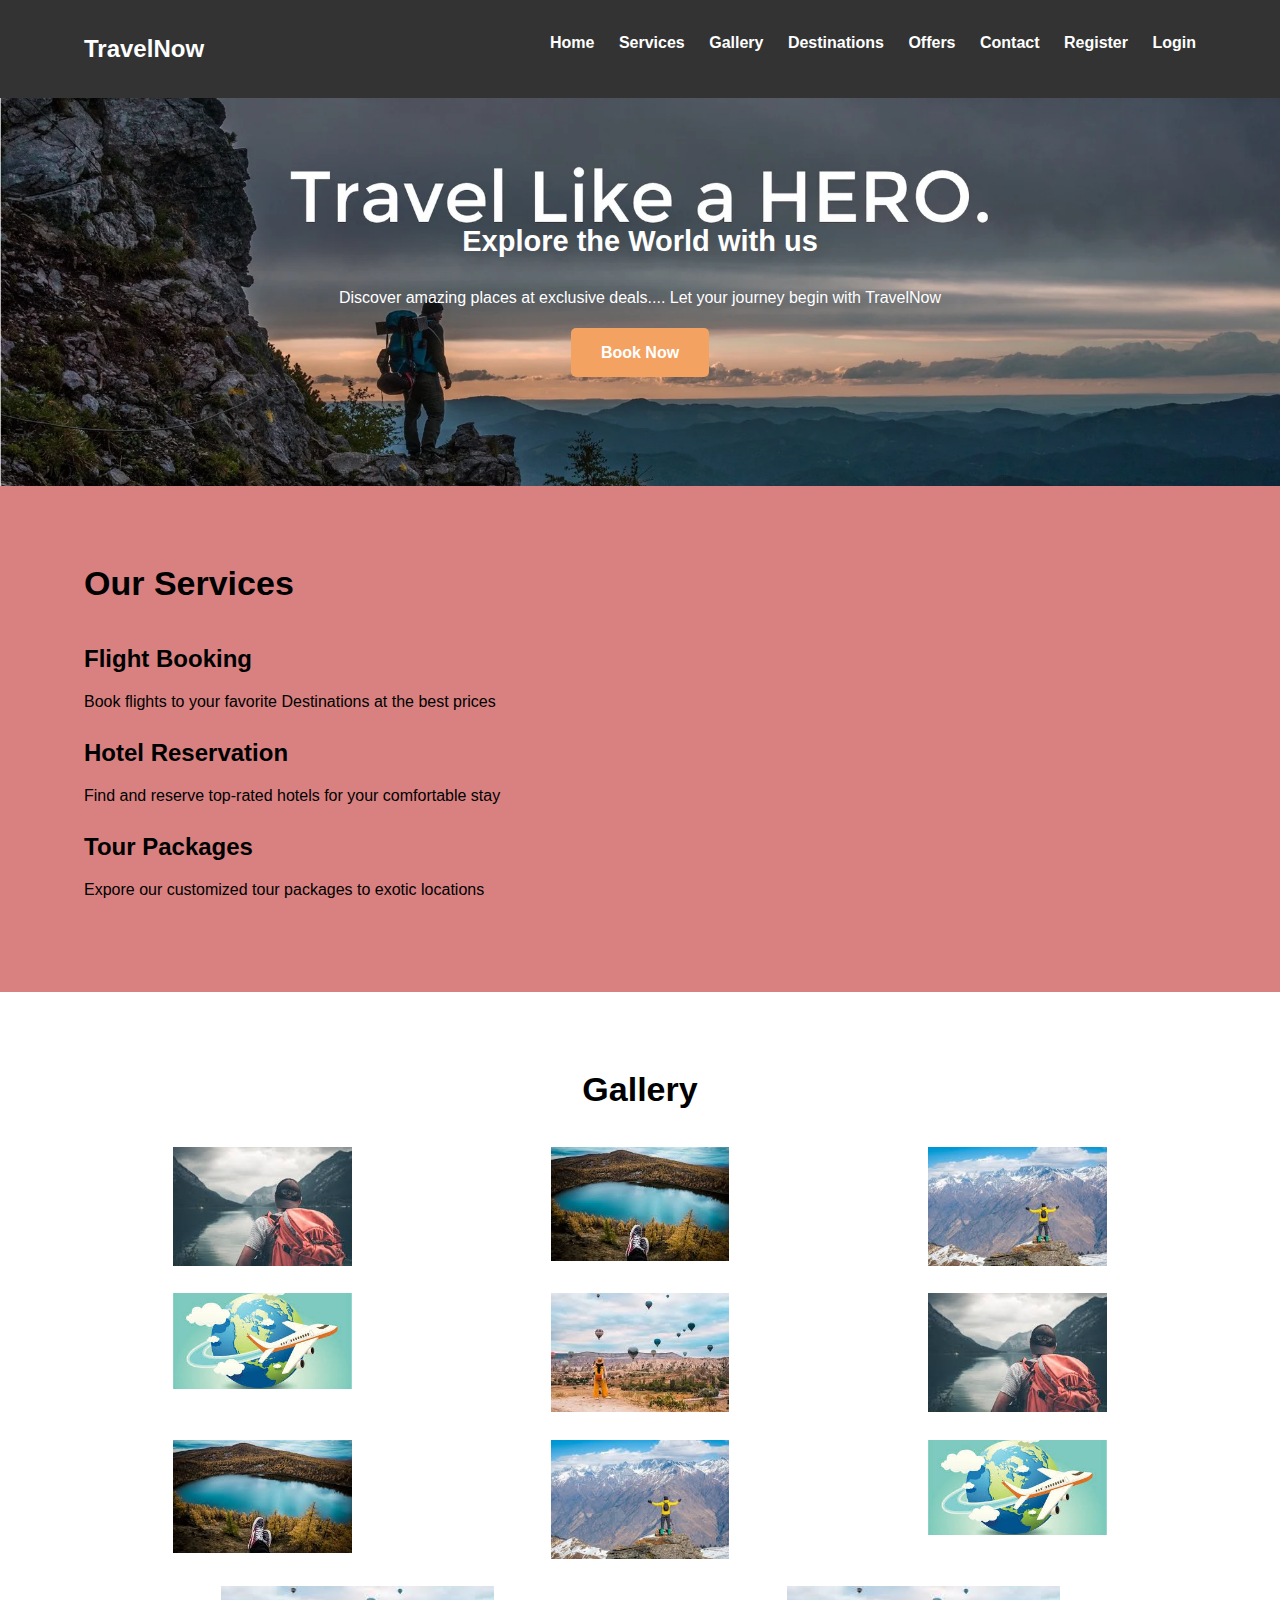
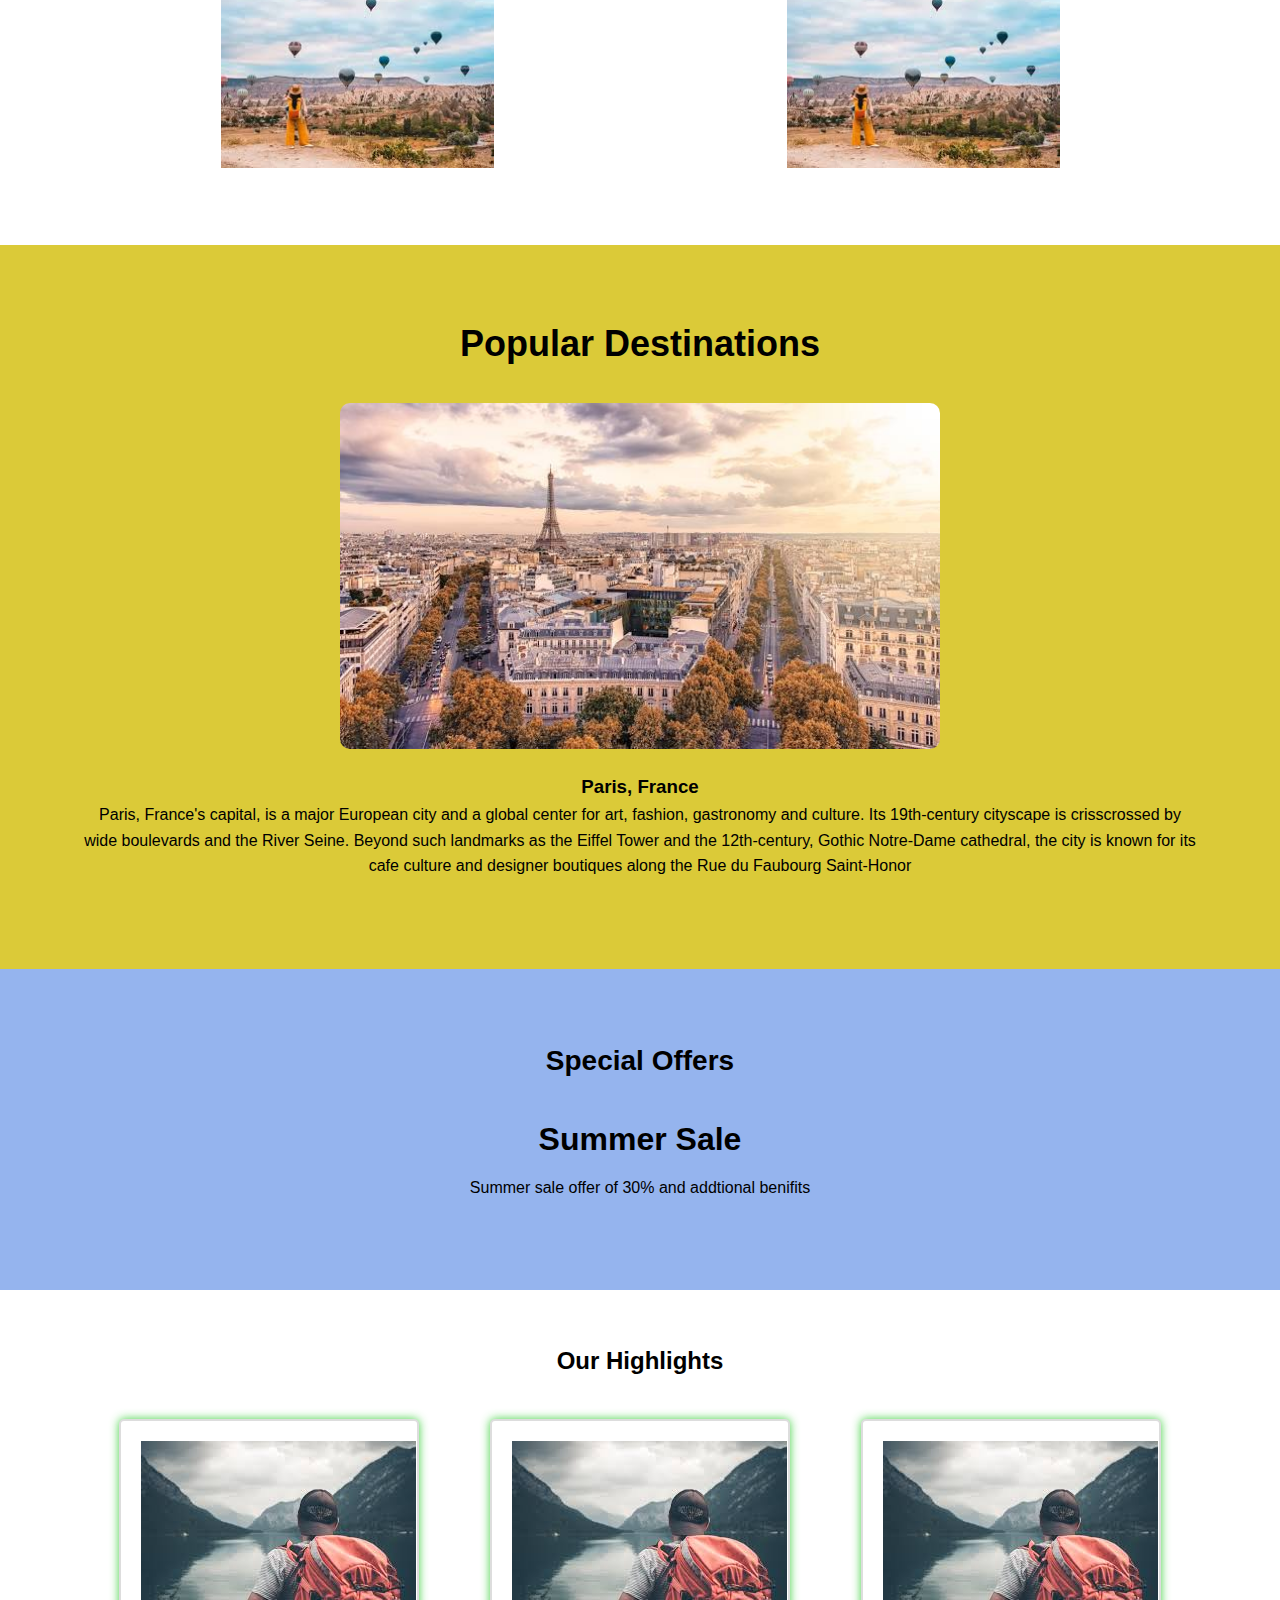
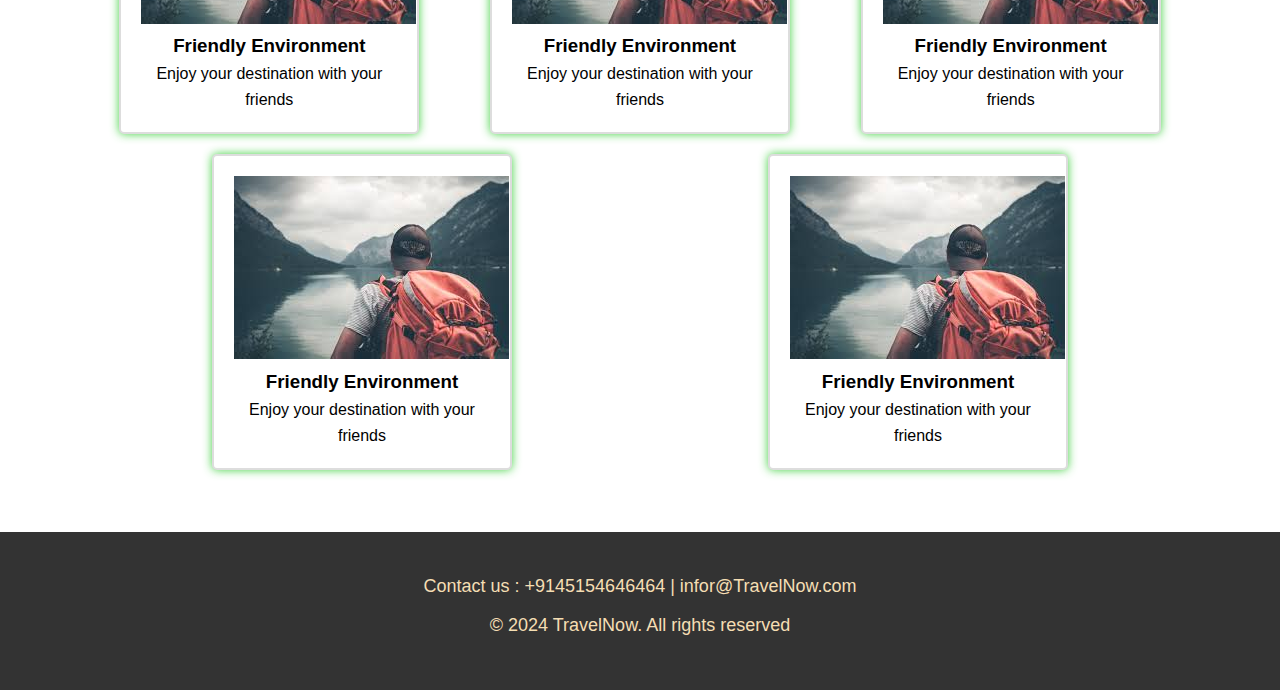
<file: index.html>
<!DOCTYPE html>
<html>

<head>
    <meta name="viewport" content="width=device-width, initial-scale = 1.0">
    <title>TravelNow - Explore the World</title>
    <link rel="stylesheet" href="styles/styles.css">
</head>

<body>
    <header>
        <div class="container">
            <a href="#" class="logo">TravelNow</a>
            <nav>
                <ul class="nav-links">
                    <li><a href="#">Home</a></li>
                    <li><a href="#services">Services</a></li>
                    <li><a href="#gallery">Gallery</a></li>
                    <li><a href="#destinations">Destinations</a></li>
                    <li><a href="#offers">Offers</a></li>
                    <li><a href="#contact">Contact</a></li>
                    <li><a href="register.html">Register</a></li>
                    <li><a href="login.html">Login</a></li>
                </ul>
            </nav>
        </div>
    </header>

    <section class="hero">
        <div class="container">
            <h2>Explore the World with us</h2>
            <p>Discover amazing places at exclusive deals.... Let your journey begin with TravelNow</p>
            <a href="#" class="cta-button">Book Now</a>
        </div>
    </section>

    <!-- services section -->
    <section id="services" class="services">
        <div class="container">
            <h2>Our Services</h2>
            <div class="service-card">
                <h3>Flight Booking</h3>
                <p>Book flights to your favorite Destinations at the best prices</p>
            </div>

            <div class="service-card">
                <h3>Hotel Reservation</h3>
                <p>Find and reserve top-rated hotels for your comfortable stay</p>
            </div>

            <div class="service-card">
                <h3>Tour Packages</h3>
                <p>Expore our customized tour packages to exotic locations</p>
            </div>
        </div>
    </section>

    <!-- gallery section -->
    <section id="gallery" class="gallery">
        <div class="container">
            <h2>Gallery</h2>
            <div class="gallery-grid">
                <div class="gallery-item"><img src="./images/1.jpg"></div>
                <div class="gallery-item"><img src="./images/2.jpg"></div>
                <div class="gallery-item"><img src="./images/3.jpg"></div>
                <div class="gallery-item"><img src="./images/4.jpg"></div>
                <div class="gallery-item"><img src="./images/5.jpg"></div>
                <div class="gallery-item"><img src="./images/1.jpg"></div>
                <div class="gallery-item"><img src="./images/2.jpg"></div>
                <div class="gallery-item"><img src="./images/3.jpg"></div>
                <div class="gallery-item"><img src="./images/4.jpg"></div>
                <div class="gallery-item"><img src="./images/5.jpg"></div>
                <div class="gallery-item"><img src="./images/5.jpg"></div>
            </div>
        </div>
    </section>

    <!-- destination section -->

    <section id="destinations" class="destinations">
        <div class="container">
            <h2>Popular Destinations</h2>
            <div class="destination">
                <img src="./images/destinations/paris.jpg">
                <h3>Paris, France</h3>
                <p>Paris, France's capital, is a major European city and a global center for art, fashion, gastronomy
                    and culture. Its 19th-century cityscape is crisscrossed by wide boulevards and the River Seine.
                    Beyond such landmarks as the Eiffel Tower and the 12th-century, Gothic Notre-Dame cathedral, the
                    city is known for its cafe culture and designer boutiques along the Rue du Faubourg Saint-Honor</p>
            </div>
        </div>
    </section>

    <!-- offers sections -->
    <section id="offers" class="offers">
        <div class="container">
            <h2>Special Offers</h2>
            <div class="offer">
                <h3>Summer Sale</h3>
                <p>Summer sale offer of 30% and addtional benifits</p>
            </div>
        </div>
    </section>

    <!-- highlight sections -->

    <section class="highlights">
        <div class="container">
            <h2>Our Highlights</h2>
            <div class="highlight-cards">
                <div class="card">
                    <img src="./images/1.jpg" alt="highlight image">
                    <h3>Friendly Environment</h3>
                    <p>Enjoy your destination with your friends</p>
                </div>

                <div class="card">
                    <img src="./images/1.jpg" alt="highlight image">
                    <h3>Friendly Environment</h3>
                    <p>Enjoy your destination with your friends</p>
                </div>

                <div class="card">
                    <img src="./images/1.jpg" alt="highlight image">
                    <h3>Friendly Environment</h3>
                    <p>Enjoy your destination with your friends</p>
                </div>

                <div class="card">
                    <img src="./images/1.jpg" alt="highlight image">
                    <h3>Friendly Environment</h3>
                    <p>Enjoy your destination with your friends</p>
                </div>

                <div class="card">
                    <img src="./images/1.jpg" alt="highlight image">
                    <h3>Friendly Environment</h3>
                    <p>Enjoy your destination with your friends</p>
                </div>
            </div>
        </div>
    </section>

    <!-- footer section -->
    <footer id="contact">
        <div class="container">
            <p> Contact us : +9145154646464 | infor@TravelNow.com</p>
            <p>&copy; 2024 TravelNow. All rights reserved</p>
        </div>
    </footer>

</body>

</html>
</file>
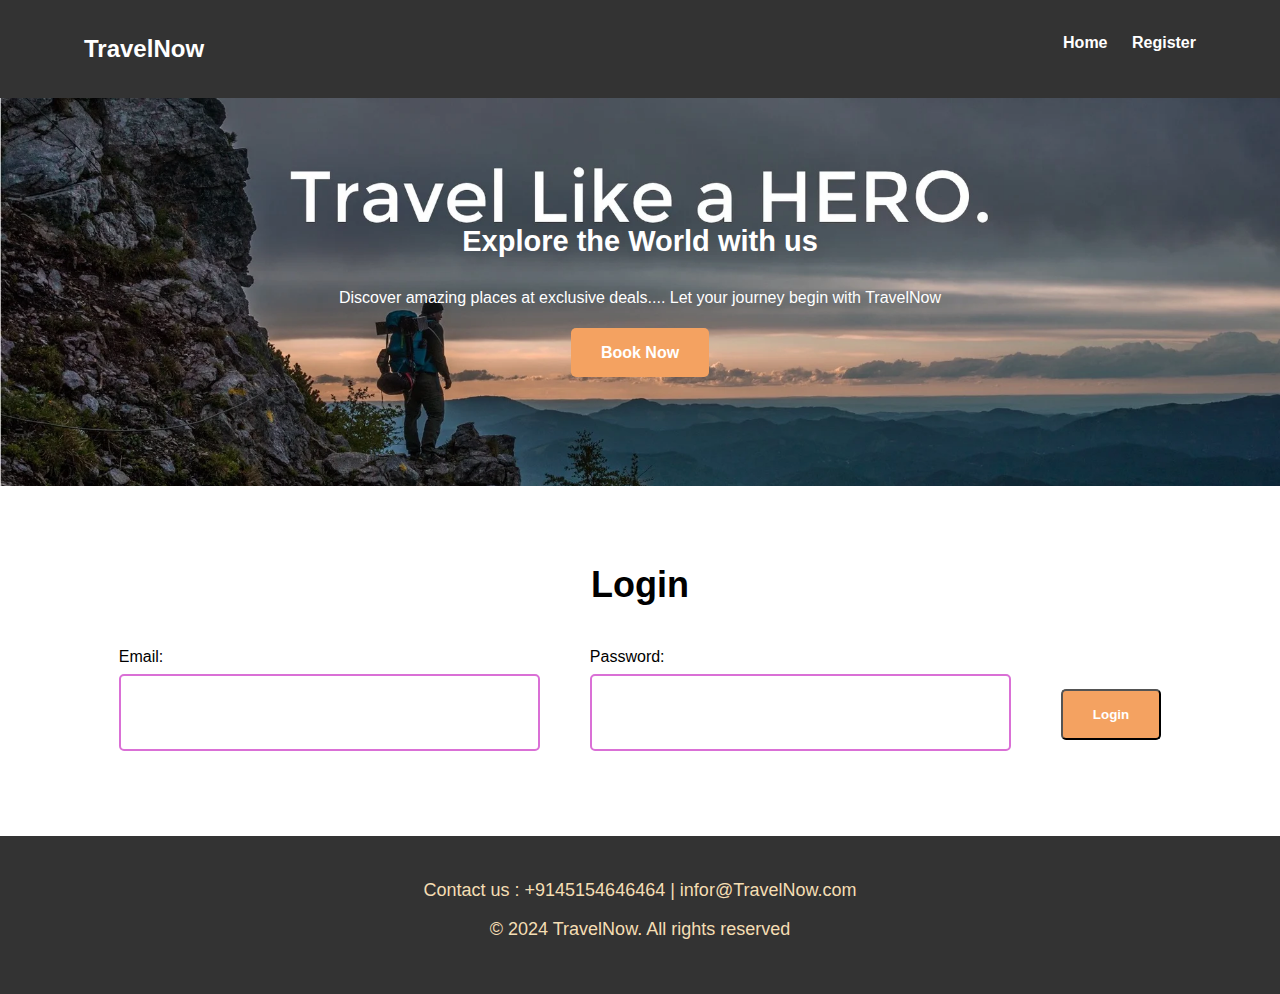
<file: login.html>
<!DOCTYPE html>
<html>

<head>
    <meta name="viewport" content="width=device-width, initial-scale = 1.0">
    <title>Login - TravelNow - Explore the World</title>
    <link rel="stylesheet" href="styles/styles.css">
</head>

<body>
    <header>
        <div class="container">
            <h1 class="logo">TravelNow</h1>
            <nav>
                <ul class="nav-links">
                    <li><a href="index.html">Home</a></li>
                    <li><a href="register.html">Register</a></li>
                </ul>
            </nav>
        </div>
    </header>

    <section class="hero">
        <div class="container">
            <h2>Explore the World with us</h2>
            <p>Discover amazing places at exclusive deals.... Let your journey begin with TravelNow</p>
            <a href="#" class="cta-button">Book Now</a>
        </div>
    </section>

    <!-- Login section -->
    <section class="form-section">
        <div class="container">
            <h2>Login</h2>
            <form action="/login" method="post">

                <div class="form-group">
                    <label for="email">Email:</label>
                    <input type="email" id="email" name="email" required>
                </div>

                <div class="form-group">
                    <label for="password">Password:</label>
                    <input type="password" id="password" name="password" required>
                </div>
                <button type="submit" class="cta-button">Login</button>
            </form>
        </div>
    </section>

    <!-- footer section -->
    <footer id="contact">
        <div class="container">
            <p> Contact us : +9145154646464 | infor@TravelNow.com</p>
            <p>&copy; 2024 TravelNow. All rights reserved</p>
        </div>
    </footer>

</body>

</html>
</file>
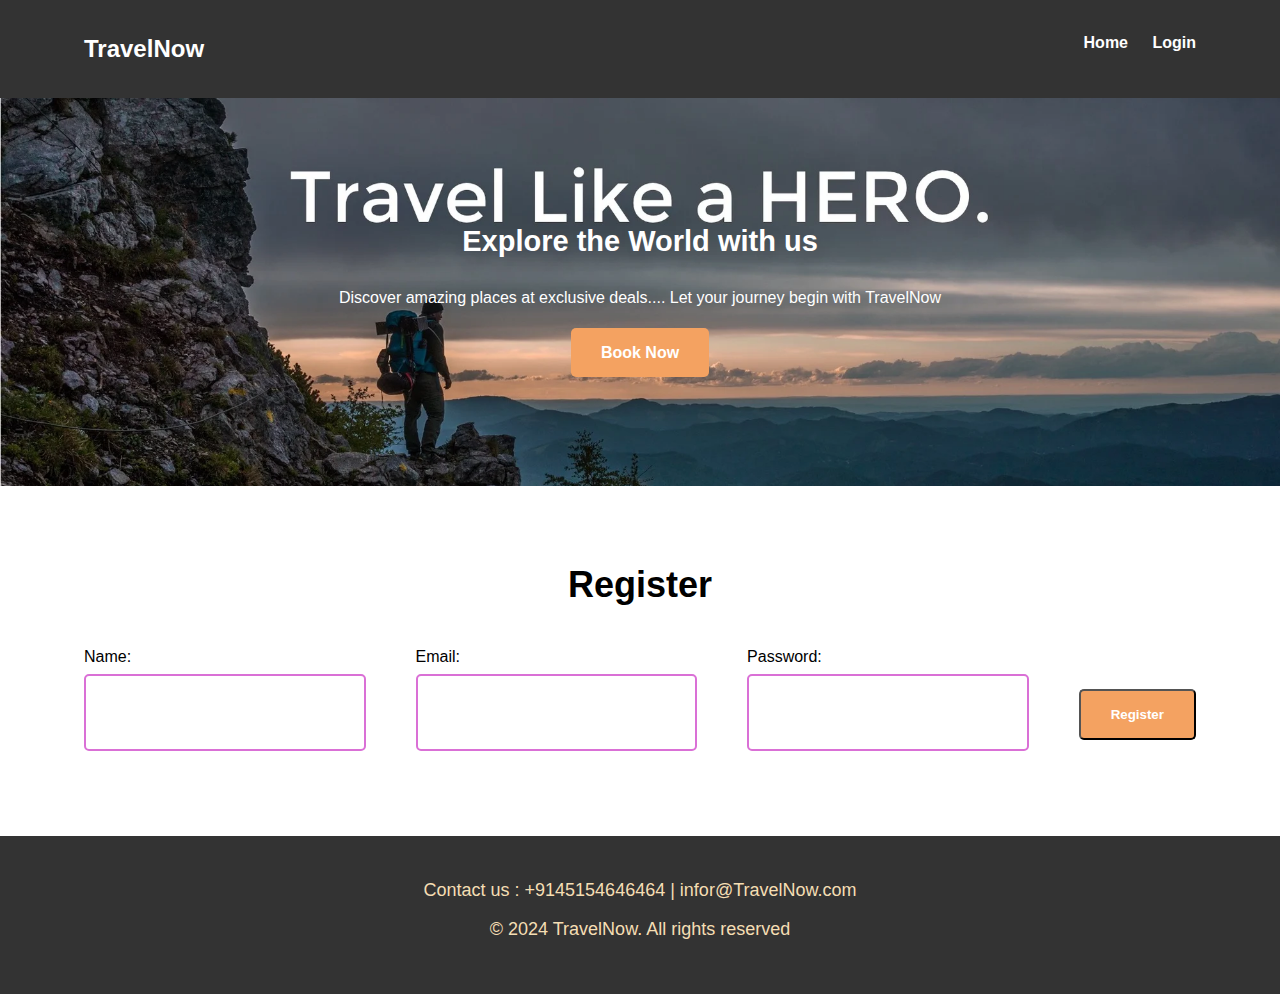
<file: register.html>
<!DOCTYPE html>
<html>

<head>
    <meta name="viewport" content="width=device-width, initial-scale = 1.0">
    <title>Register - TravelNow - Explore the World</title>
    <link rel="stylesheet" href="styles/styles.css">
</head>

<body>
    <header>
        <div class="container">
            <h1 class="logo">TravelNow</h1>
            <nav>
                <ul class="nav-links">
                    <li><a href="index.html">Home</a></li>
                    <li><a href="login.html">Login</a></li>
                </ul>
            </nav>
        </div>
    </header>

    <section class="hero">
        <div class="container">
            <h2>Explore the World with us</h2>
            <p>Discover amazing places at exclusive deals.... Let your journey begin with TravelNow</p>
            <a href="#" class="cta-button">Book Now</a>
        </div>
    </section>

    <!-- Registration section -->
    <section class="form-section">
        <div class="container">
            <h2>Register</h2>
            <form action="/register" method="post">
                <div class="form-group">
                    <label for="name">Name:</label>
                    <input type="text" id="name" name="name" required>
                </div>

                <div class="form-group">
                    <label for="email">Email:</label>
                    <input type="email" id="email" name="email" required>
                </div>

                <div class="form-group">
                    <label for="password">Password:</label>
                    <input type="password" id="password" name="password" required>
                </div>
                <button type="submit" class="cta-button">Register</button>
            </form>
        </div>
    </section>

    <!-- footer section -->
    <footer id="contact">
        <div class="container">
            <p> Contact us : +9145154646464 | infor@TravelNow.com</p>
            <p>&copy; 2024 TravelNow. All rights reserved</p>
        </div>
    </footer>

</body>

</html>
</file>
<file: styles/styles.css>
* {
    margin: 0;
    padding: 0;
    box-sizing: border-box;
}

body {
    font-family: Arial, Helvetica, sans-serif;
    line-height: 1.6;
}

/* container styles */
.container {
    width: 90%;
    max-width: 1200px;
    margin: 0 auto;
    padding: 20px;
}

header {
    background-color: #333;
    color: #fff;
    padding: 10px 0;
    position: sticky;
    top: 0;
    z-index: 1000;
}

header .logo {
    font-size: 24px;
    display: inline-block;
    color: #fff;
    text-decoration: none;
    font-weight: bold;
    transition: color 0.9s
}

header nav {
    float: right;
}

header nav ul {
    list-style: none;
}

header nav ul li {
    display: inline-block;
    margin-left: 20px;
}

header nav ul li a {
    color: #fff;
    text-decoration: none;
    font-weight: bold;
    transition: color 0.9s;
}

header nav ul li a:hover {
    color: #f4a261
}

/* hero section */
.hero {
    background-image: url("../images/hero.png");
    color: #fff;
    text-align: center;
    padding: 100px 0;
    background-size: cover;
    background-position: center;
}

.hero h2 {
    font-size: 29px;
    margin-bottom: 20px;
}

.hero p {
    font-size: 16px;
    margin-bottom: 30px;
}

.cta-button {
    background-color: #f4a261;
    color: #fff;
    padding: 16px 30px;
    text-decoration: none;
    border-radius: 5px;
    font-weight: bold;
    transition: background-color 0.5s;
}

.cta-button:hover {
    background-color: rgb(224, 218, 34);
}

/* services */
/* .services */

.services {
    padding: 50px 0;
    background-color: #d98181;
}

.services h2 {
    margin-bottom: 30px;
    font-size: 34px;
}

.service-card {
    margin-bottom: 20px;
}

.service-card h3 {
    font-size: 24px;
    margin-bottom: 10px;
}

/* gallery section */
.gallery {
    padding: 50px 0;
    text-align: center;
}

.gallery h2 {
    margin-bottom: 30px;
    font-size: 34px;
}

.gallery-grid {
    display: flex;
    flex-wrap: wrap;
    gap: 20px
}

.gallery-item {
    flex: 1 1 calc(33.333% - 20px);
    border-radius: 10px;
    overflow: hidden;
}



.gallery-item img {
    width: 50%;
    height: auto;
    display: inline-block;
    transition: transform 0.3s;
}

.gallery-item:hover img {
    transform: scale(1.1);
}


/* destinations section */
.destinations {
    padding: 50px 0;
    background-color: #dbca38;
    text-align: center;
}

.destinations h2 {
    margin-bottom: 30px;
    font-size: 36px;
}

.destination {
    margin-bottom: 20px;
}

.destination img {
    width: 100%;
    max-width: 600px;
    height: auto;
    border-radius: 10px;
    margin-bottom: 15px;
}

/* offers sections */
.offers {
    padding: 50px 0;
    background-color: #95b4ee;
    text-align: center;
}

.offers h2 {
    margin-bottom: 30px;
    font-size: 28px;
}

.offer {
    margin-bottom: 20px;
}

.offer h3 {
    font-size: 32px;
    margin-bottom: 10px;
}

footer {
    background-color: #333;
    color: wheat;
    text-align: center;
    padding: 20px 0
}

footer p {
    margin-bottom: 10px;
    font-size: 18px;
}

.form-section {
    padding: 50px 0;
    text-align: center;
}

.form-section h2 {
    margin-bottom: 30px;
    font-size: 36px;
}

.form-group {
    margin-bottom: 15px;
    text-align: left;
}

.form-group label {
    display: block;
    margin-bottom: 5px;
}

.form-group input {
    width: 100%;
    max-width: 500px;
    padding: 20px;
    border: 2px solid orchid;
    border-radius: 5px;
    font-size: 29px;
}

.form-section .cta-button {
    display: inline-block;
    margin-top: 20px;
}

form {
    width: auto;
    display: flex;
    justify-content: center;
    align-items: center;
    gap: 50px;
}

.highlights {
    padding: 32px 0;
    text-align: center;
}

.highlights h2 {
    margin-bottom: 28px;
    font-size: 24px;
}

.highlight-cards {
    display: flex;
    justify-content: space-around;
    flex-wrap: wrap;
}

.highlight-cards .card {
    background-color: #fff;
    padding: 20px;
    margin: 10px;
    border: 2px solid #ddd;
    border-radius: 5px;
    box-shadow: 0 0 10px rgba(47, 206, 47, 0.9);
    flex: 1;
    max-width: 300px;
    text-align: center;
}

/* .highlight-cards .card img {
    width: 100%;
    border-radius: 5px;
} */

.highlight-cards .card:hover {
    padding: 30px;
    background-color: #95b4ee;
}
</file>
